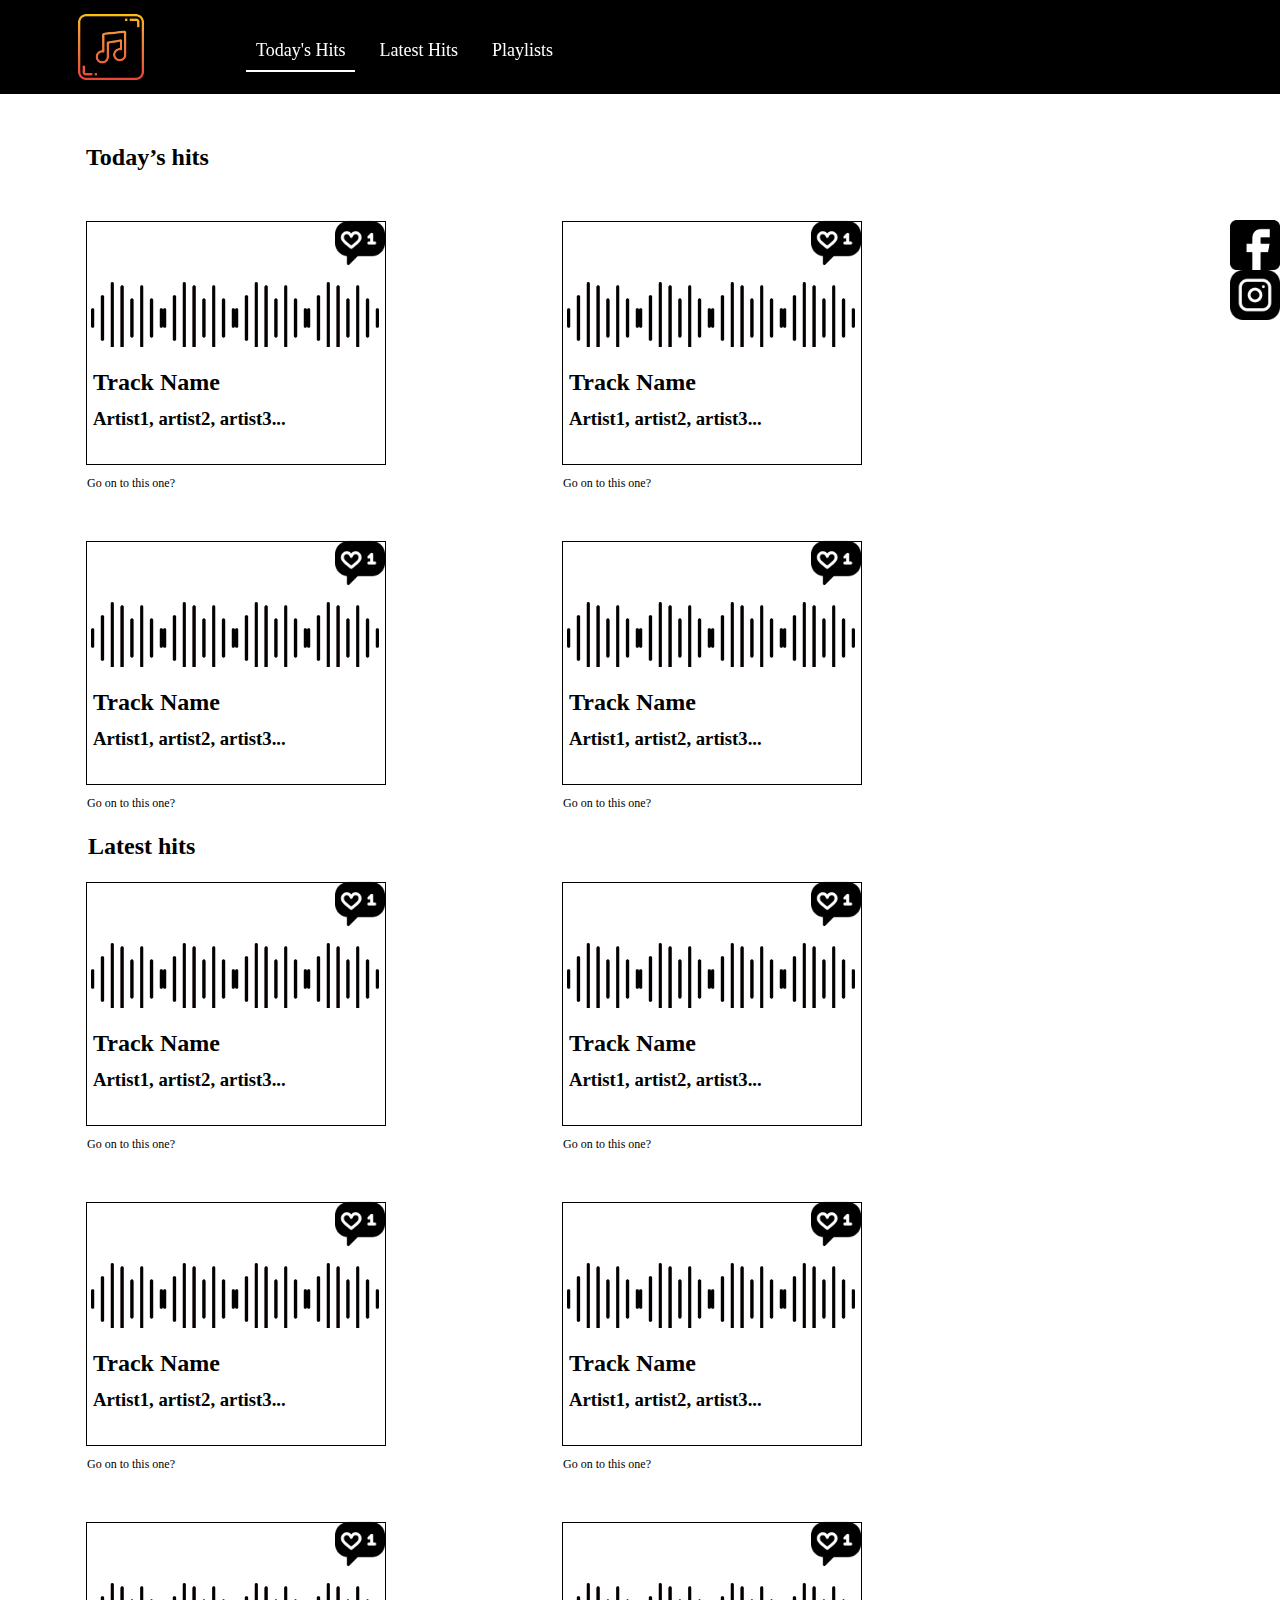
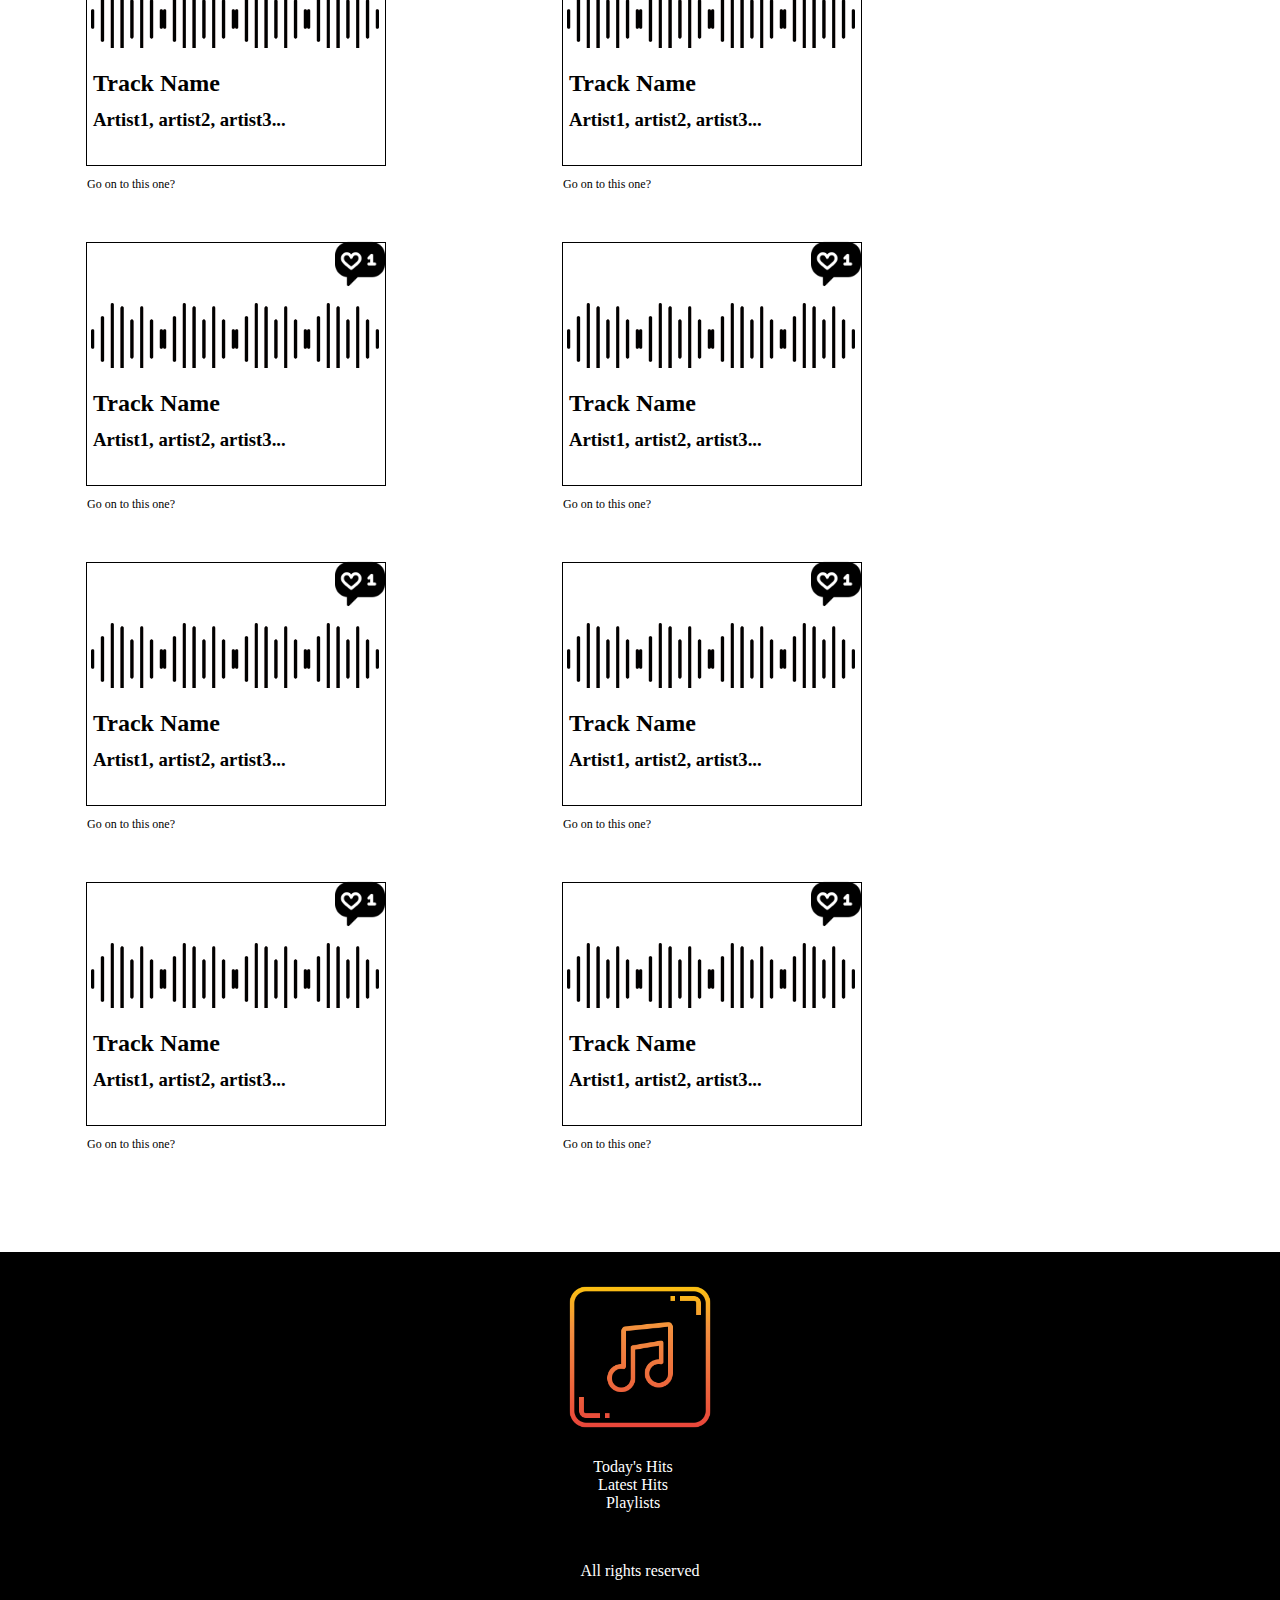
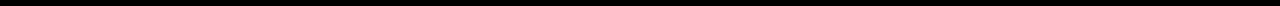
<file: index.html>
<!DOCTYPE html>
<html lang="en">
<head>
    <meta charset="UTF-8">
    <meta http-equiv="X-UA-Compatible" content="IE=edge">
    <meta name="viewport" content="width=device-width, initial-scale=1.0">

    <link rel="stylesheet" href="style/style.css">

    <title>Homework 6</title>
</head>
<body>
    <header>
        <h1 class="logo">
            <a href="#">
                Music Page
            </a>
        </h1>
        <nav>
            <ul>
                <li><a href="#" class="active">Today's Hits</a></li>
                <li><a href="#">Latest Hits</a></li>
                <li><a href="playlist.html">Playlists</a></li>
            </ul>
        </nav>
    </header>
    <main>

        <h2 class="play">Today’s hits</h2>

        <div class="block">
            <div class="blockinblock">
                <div class="baby"></div>
            </div>
            <h2 class="track">Track Name</h2>
            <h3 class="name">Artist1, artist2, artist3...</h3>

            <p class="link"><a href="#">Go on to this one?</a> </p>
        </div>

        <div class="block">
            <div class="blockinblock">
                <div class="baby"></div>
            </div>
            <h2 class="track">Track Name</h2>
            <h3 class="name">Artist1, artist2, artist3...</h3>

            <p class="link"><a href="#">Go on to this one?</a> </p>
        </div>

        <div class="block">
            <div class="blockinblock">
                <div class="baby"></div>
            </div>
            <h2 class="track">Track Name</h2>
            <h3 class="name">Artist1, artist2, artist3...</h3>

            <p class="link"><a href="#">Go on to this one?</a> </p>
        </div>

        <div class="block">
            <div class="blockinblock">
                <div class="baby"></div>
            </div>
            <h2 class="track">Track Name</h2>
            <h3 class="name">Artist1, artist2, artist3...</h3>

            <p class="link"><a href="#">Go on to this one?</a> </p>
        </div>

        <h2 class="hits">Latest hits</h2>

        <div class="block">
            <div class="blockinblock">
                <div class="baby"></div>
            </div>
            <h2 class="track">Track Name</h2>
            <h3 class="name">Artist1, artist2, artist3...</h3>

            <p class="link"><a href="#">Go on to this one?</a> </p>
        </div>

        <div class="block">
            <div class="blockinblock">
                <div class="baby"></div>
            </div>
            <h2 class="track">Track Name</h2>
            <h3 class="name">Artist1, artist2, artist3...</h3>

            <p class="link"><a href="#">Go on to this one?</a> </p>
        </div>

        <div class="block">
            <div class="blockinblock">
                <div class="baby"></div>
            </div>
            <h2 class="track">Track Name</h2>
            <h3 class="name">Artist1, artist2, artist3...</h3>

            <p class="link"><a href="#">Go on to this one?</a> </p>
        </div>

        <div class="block">
            <div class="blockinblock">
                <div class="baby"></div>
            </div>
            <h2 class="track">Track Name</h2>
            <h3 class="name">Artist1, artist2, artist3...</h3>

            <p class="link"><a href="#">Go on to this one?</a> </p>
        </div>

        <div class="block">
            <div class="blockinblock">
                <div class="baby"></div>
            </div>
            <h2 class="track">Track Name</h2>
            <h3 class="name">Artist1, artist2, artist3...</h3>

            <p class="link"><a href="#">Go on to this one?</a> </p>
        </div>

        <div class="block">
            <div class="blockinblock">
                <div class="baby"></div>
            </div>
            <h2 class="track">Track Name</h2>
            <h3 class="name">Artist1, artist2, artist3...</h3>

            <p class="link"><a href="#">Go on to this one?</a> </p>
        </div>

        <div class="block">
            <div class="blockinblock">
                <div class="baby"></div>
            </div>
            <h2 class="track">Track Name</h2>
            <h3 class="name">Artist1, artist2, artist3...</h3>

            <p class="link"><a href="#">Go on to this one?</a> </p>
        </div>

        <div class="block">
            <div class="blockinblock">
                <div class="baby"></div>
            </div>
            <h2 class="track">Track Name</h2>
            <h3 class="name">Artist1, artist2, artist3...</h3>

            <p class="link"><a href="#">Go on to this one?</a> </p>
        </div>

        <div class="block">
            <div class="blockinblock">
                <div class="baby"></div>
            </div>
            <h2 class="track">Track Name</h2>
            <h3 class="name">Artist1, artist2, artist3...</h3>

            <p class="link"><a href="#">Go on to this one?</a> </p>
        </div>

        <div class="block">
            <div class="blockinblock">
                <div class="baby"></div>
            </div>
            <h2 class="track">Track Name</h2>
            <h3 class="name">Artist1, artist2, artist3...</h3>

            <p class="link"><a href="#">Go on to this one?</a> </p>
        </div>

        <div class="block">
            <div class="blockinblock">
                <div class="baby"></div>
            </div>
            <h2 class="track">Track Name</h2>
            <h3 class="name">Artist1, artist2, artist3...</h3>

            <p class="link"><a href="#">Go on to this one?</a> </p>
        </div>

        <div class="block">
            <div class="blockinblock">
                <div class="baby"></div>
            </div>
            <h2 class="track">Track Name</h2>
            <h3 class="name">Artist1, artist2, artist3...</h3>

            <p class="link"><a href="#">Go on to this one?</a> </p>
        </div>

        <div class="contact"></div>
        

        <div class="contact"></div>
        <div class="contact2"></div>
       
    </main>
    <footer>
        <h1 class="logo2">
            <a href="#">
                Music Page
            </a>
        </h1>
        <nav>
            <ul>
                <li><a href="#">Today's Hits</a></li>
                <li><a href="#">Latest Hits</a></li>
                <li><a href="playlist.html">Playlists</a></li>
            </ul>
        </nav>
        <p class="rights"> All rights reserved</p>
    </footer>
</body>
</html>
</file>
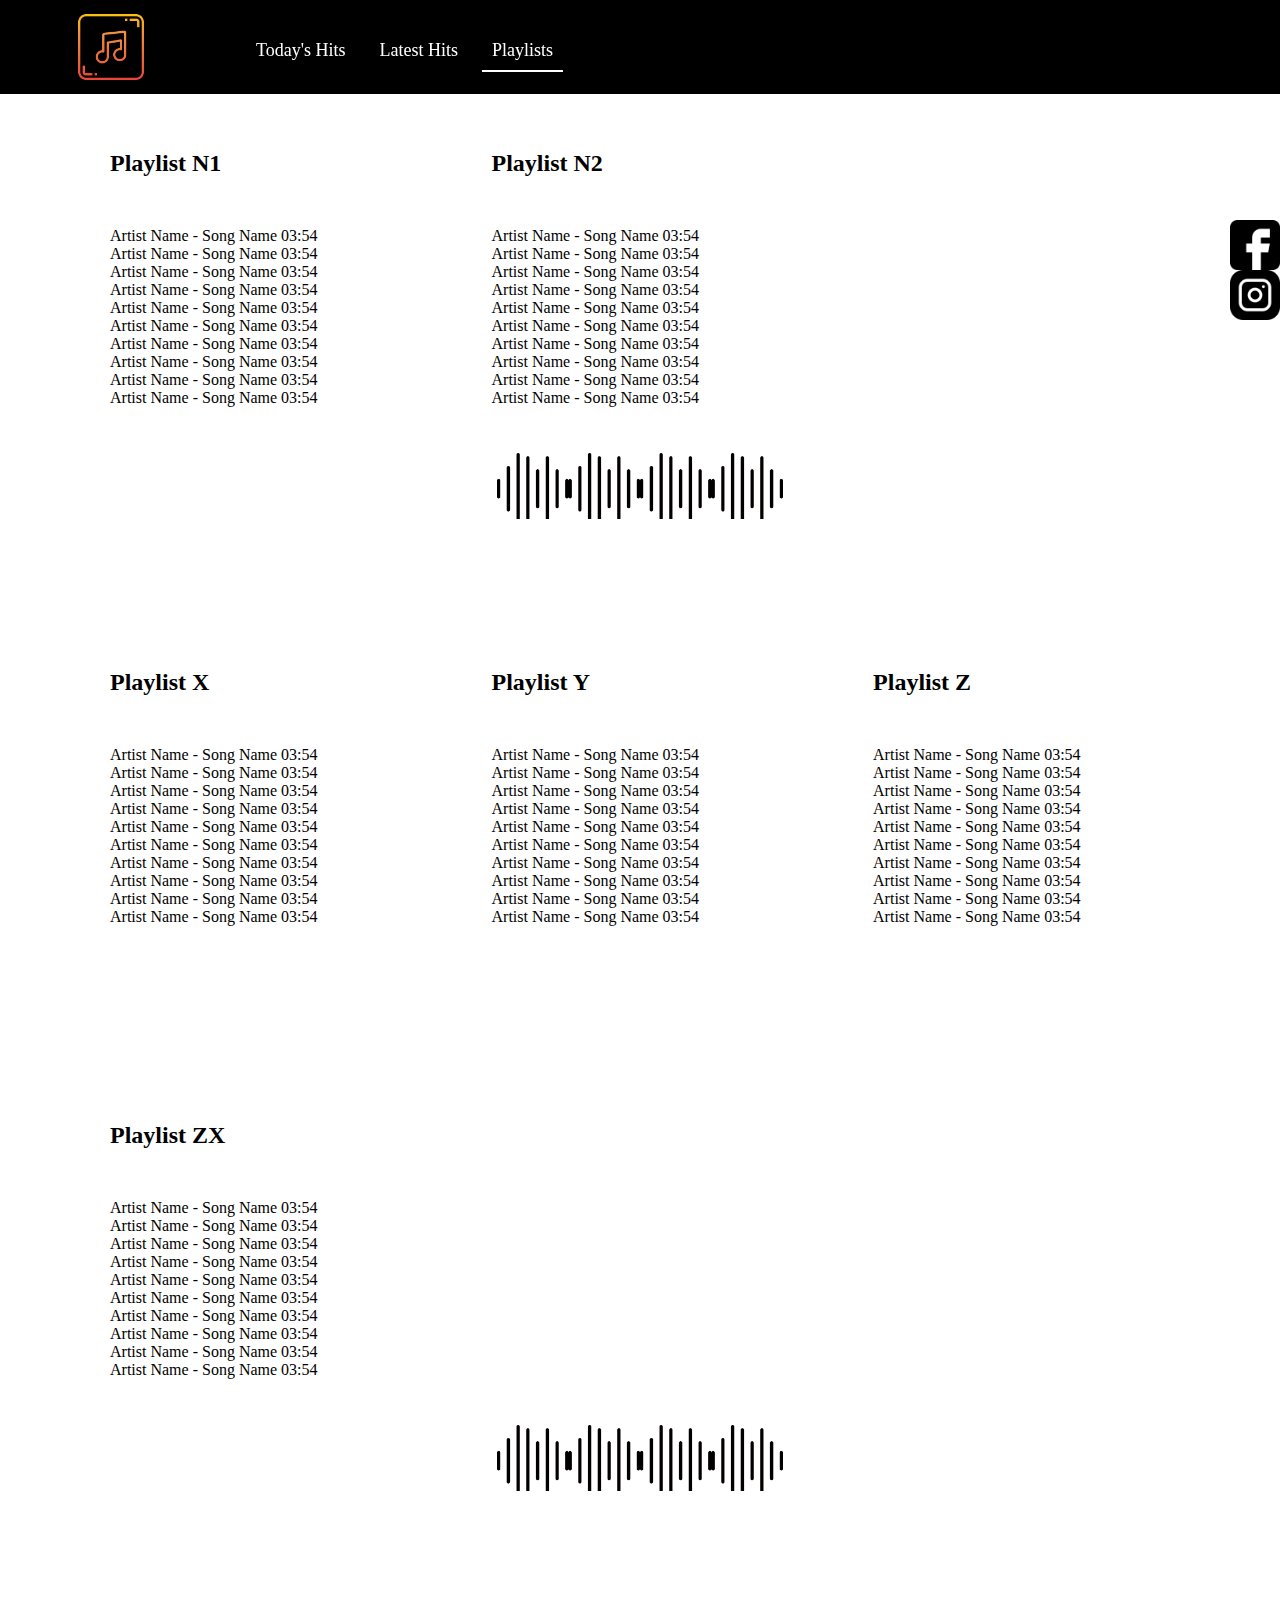
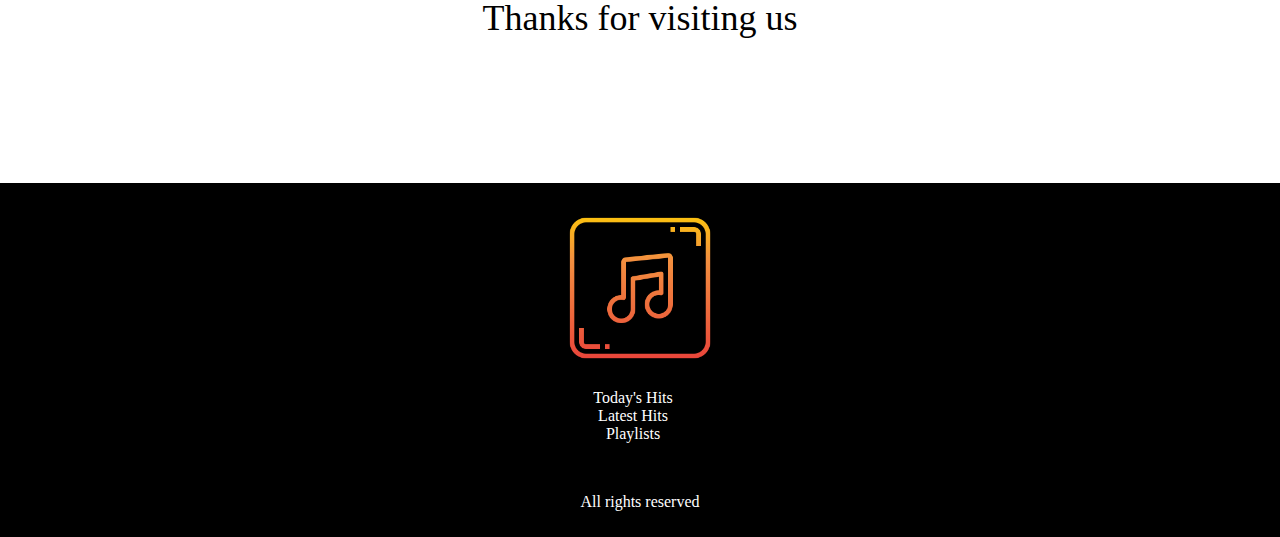
<file: playlist.html>
<!DOCTYPE html>
<html lang="en">
<head>
    <meta charset="UTF-8">
    <meta http-equiv="X-UA-Compatible" content="IE=edge">
    <meta name="viewport" content="width=device-width, initial-scale=1.0">

    <link rel="stylesheet" href="style/style.css">

    <title>Playlist</title>
</head>
<body>
    <header>
        <h1 class="logo">
            <a href="index.html">
                Music Page
            </a>
        </h1>
        <nav>
            <ul>
                <li><a href="index.html">Today's Hits</a></li>
                <li><a href="#">Latest Hits</a></li>
                <li><a href="playlist.html"class="active">Playlists</a></li>
            </ul>
        </nav>
    </header>
    <main>
        
        <nav>
            <article>
                <h2>Playlist N1</h2>
                <ul>
                    <li><a href="#">Artist Name - Song Name       03:54</a></li>
                    <li><a href="#">Artist Name - Song Name       03:54</a></li>
                    <li><a href="#">Artist Name - Song Name       03:54</a></li>
                    <li><a href="#">Artist Name - Song Name       03:54</a></li>
                    <li><a href="#">Artist Name - Song Name       03:54</a></li>
                    <li><a href="#">Artist Name - Song Name       03:54</a></li>
                    <li><a href="#">Artist Name - Song Name       03:54</a></li>
                    <li><a href="#">Artist Name - Song Name       03:54</a></li>
                    <li><a href="#">Artist Name - Song Name       03:54</a></li>
                    <li><a href="#">Artist Name - Song Name       03:54</a></li>
                </ul>
            </article>

            <article>
                <h2>Playlist N2</h2>
                <ul>
                    <li><a href="#">Artist Name - Song Name       03:54</a></li>
                    <li><a href="#">Artist Name - Song Name       03:54</a></li>
                    <li><a href="#">Artist Name - Song Name       03:54</a></li>
                    <li><a href="#">Artist Name - Song Name       03:54</a></li>
                    <li><a href="#">Artist Name - Song Name       03:54</a></li>
                    <li><a href="#">Artist Name - Song Name       03:54</a></li>
                    <li><a href="#">Artist Name - Song Name       03:54</a></li>
                    <li><a href="#">Artist Name - Song Name       03:54</a></li>
                    <li><a href="#">Artist Name - Song Name       03:54</a></li>
                    <li><a href="#">Artist Name - Song Name       03:54</a></li>
                </ul>
            </article>

            <div class="sound"></div>


            <article>
                <h2>Playlist X</h2>
                <ul>
                    <li><a href="#">Artist Name - Song Name       03:54</a></li>
                    <li><a href="#">Artist Name - Song Name       03:54</a></li>
                    <li><a href="#">Artist Name - Song Name       03:54</a></li>
                    <li><a href="#">Artist Name - Song Name       03:54</a></li>
                    <li><a href="#">Artist Name - Song Name       03:54</a></li>
                    <li><a href="#">Artist Name - Song Name       03:54</a></li>
                    <li><a href="#">Artist Name - Song Name       03:54</a></li>
                    <li><a href="#">Artist Name - Song Name       03:54</a></li>
                    <li><a href="#">Artist Name - Song Name       03:54</a></li>
                    <li><a href="#">Artist Name - Song Name       03:54</a></li>
                </ul>
            </article>

            <article>
                <h2>Playlist Y</h2>
                <ul>
                    <li><a href="#">Artist Name - Song Name       03:54</a></li>
                    <li><a href="#">Artist Name - Song Name       03:54</a></li>
                    <li><a href="#">Artist Name - Song Name       03:54</a></li>
                    <li><a href="#">Artist Name - Song Name       03:54</a></li>
                    <li><a href="#">Artist Name - Song Name       03:54</a></li>
                    <li><a href="#">Artist Name - Song Name       03:54</a></li>
                    <li><a href="#">Artist Name - Song Name       03:54</a></li>
                    <li><a href="#">Artist Name - Song Name       03:54</a></li>
                    <li><a href="#">Artist Name - Song Name       03:54</a></li>
                    <li><a href="#">Artist Name - Song Name       03:54</a></li>
                </ul>
            </article>

            <article>
                <h2>Playlist Z</h2>
                <ul>
                    <li><a href="#">Artist Name - Song Name       03:54</a></li>
                    <li><a href="#">Artist Name - Song Name       03:54</a></li>
                    <li><a href="#">Artist Name - Song Name       03:54</a></li>
                    <li><a href="#">Artist Name - Song Name       03:54</a></li>
                    <li><a href="#">Artist Name - Song Name       03:54</a></li>
                    <li><a href="#">Artist Name - Song Name       03:54</a></li>
                    <li><a href="#">Artist Name - Song Name       03:54</a></li>
                    <li><a href="#">Artist Name - Song Name       03:54</a></li>
                    <li><a href="#">Artist Name - Song Name       03:54</a></li>
                    <li><a href="#">Artist Name - Song Name       03:54</a></li>
                </ul>
            </article>

            <article>
                <h2>Playlist ZX</h2>
                <ul>
                    <li><a href="#">Artist Name - Song Name       03:54</a></li>
                    <li><a href="#">Artist Name - Song Name       03:54</a></li>
                    <li><a href="#">Artist Name - Song Name       03:54</a></li>
                    <li><a href="#">Artist Name - Song Name       03:54</a></li>
                    <li><a href="#">Artist Name - Song Name       03:54</a></li>
                    <li><a href="#">Artist Name - Song Name       03:54</a></li>
                    <li><a href="#">Artist Name - Song Name       03:54</a></li>
                    <li><a href="#">Artist Name - Song Name       03:54</a></li>
                    <li><a href="#">Artist Name - Song Name       03:54</a></li>
                    <li><a href="#">Artist Name - Song Name       03:54</a></li>
                </ul>
            </article>


            <div class="sound"></div>

            <p class="thanks">Thanks for visiting us</p>



        </nav>

        
        <div class="contact"></div>
        <div class="contact2"></div>
    </main>
    <footer>
        <h1 class="logo2">
            <a href="index.html">
                Music Page
            </a>
        </h1>
        <nav>
            <ul>
                <li><a href="#">Today's Hits</a></li>
                <li><a href="#">Latest Hits</a></li>
                <li><a href="playlist.html">Playlists</a></li>
            </ul>
        </nav>
        <p class="rights"> All rights reserved</p>
</footer>

</body>
</html>
</file>
<file: style/style.css>
*{
    margin: 0;
    padding: 0;
    list-style-type: none;
    text-decoration: none;
    box-sizing: border-box;
}


header{
    padding: 30px;
    background-color: #000000;
    position: fixed;
    top: 0;
    width: 100%;
    height: 94px;
    z-index: 2;
    
}

header h1{
    width: 70px;
    height: 70px;
    background-image: url(../pics/music-note.png);
    background-repeat: no-repeat;
    background-size: 100%;
    text-indent: -99999px;
    float: left;
    margin-right: 100px;
    margin-left: 46px;
    margin-top: -18px;
    margin-bottom: 12px;
}

header h1 a{
    display: block;
    width: 70px;
    height: 70px;
}

header nav{
    margin-top: 10px;
}

header li{
    float: left;
    margin-right: 14px;
    position: relative;
  
}

header li a{
    padding: 5px 10px;
    color: #ffffff;
    font-size: 18px;

}

.active{
    border-bottom: 2px solid white;
    padding-bottom: 10px;
    
}

header li ::after{
    content: "" ;
    width: 0;
    height: 2px;
    margin-bottom: -10.6px;
    background-color: white;
    position: absolute;
    bottom: 0;
    left: 0;
    transition: 2s;
}

header li :hover:after{
    width: 100%;
}


.play{
    margin-top: 144px;
    margin-left: 86px;
}

.hits{
    margin-top: 22px;
    margin-bottom: -28px;
    margin-left: 88px;
}




main p a{
    color: black;
}


.block{
    width: 300px;
    height: 244px;
    margin: 50px 86px auto;
    padding: 100px;
    position: relative;
    border: 0.6px solid black;
    display: inline-block

}


.block:hover{
    background-color: #ffffff;
    box-shadow: 0px 0px 8px 2px #000000;
    cursor: pointer;
}

.blockinblock{
    width: 288px;
    height: 65px;
    background-image: url(../pics/sound.png);
    background-size: 25%;
    margin-left: -96px;
    margin-top: -40px;
     
}


.baby{
    width: 50px;
    height: 50px;
    position: absolute;
    top: -3.6px;
    right: 0;
    z-index: 1;
    background-image: url(../pics/like.png);
    background-repeat: no-repeat;
    background-size: 100%;
    transition: 0.2s;
}


.baby:hover{
    background-image: url(../pics/like2.png);
    cursor: pointer;
    
}

.track{
    margin-left: -94px;
    margin-top: 22px;
}

.name{
    margin-left: -94px;
    margin-top: 12px;
    width: 300px;

}

.link{
    margin-left: -100px;
    margin-top: 46px;
    width: 300px;
    font-size: 12px;
}

.link:hover{
    text-decoration: underline;
    
}



footer li a{
    color: white;
    display: block;
}

footer{
    padding: 30px;
    height: 354px;
    background-color: #000000;
    margin-top: 100px;
    top: 0;
    width: 100%;
    z-index: 2;
    
}

footer h1{
    width: 150px;
    height: 150px;
    background-image: url(../pics/music-note.png);
    background-repeat: no-repeat;
    background-size: 100%;
    text-indent: -99999px;
    float: bottom;
    margin-top: -18px;
    margin-bottom: 12px;
    margin: 0 auto; 
}

footer h1 a{
    display: block;
    width: 70px;
    height: 70px;
    
    
}

footer nav{
    margin-top: 26px;
     
}

footer li{
    float: bottom;
    margin-right: 14px;
    text-align: center;
  
}

.rights{
    color: white;
    margin-top: 50px;
    text-align: center;

}


/* .contact{
    height: 100px;
    width: 50px;
    position: fixed;
    top: 220px;
    right: 0;
    background-image: url(../pics/fb.png), url(../pics/instagram.png);
    background-position: top, bottom;
    background-size: 100%;
    background-repeat: no-repeat ;
    transition: 0.2s;
}

.contact:hover{
    background-image: url(../pics/fb2.png), url(../pics/instagram2.png);
    cursor: pointer;
} */


.contact{
    height: 50px;
    width: 50px;
    position: fixed;
    top: 220px;
    right: 0;
    background-image: url(../pics/fb.png);
    background-position: top, bottom;
    background-size: 100%;
    background-repeat: no-repeat ;
    transition: 0.2s;
}

.contact:hover{
    background-image: url(../pics/fb2.png);
    cursor: pointer;

}


.contact2{
    height: 50px;
    width: 50px;
    position: fixed;
    top: 270px;
    right: 0;
    background-image: url(../pics/instagram.png);
    background-position: top, bottom;
    background-size: 100%;
    background-repeat: no-repeat ;
    transition: 0.2s;
}

.contact2:hover{
    background-image: url(../pics/instagram2.png);
    cursor: pointer;
} 





main article{
    margin-top: 150px;
    margin-left: 110px;
    margin-right: 60px;
    margin-bottom: 46px;
    display: inline-block

}


main article:hover {
    background-color: #e0dddd;
    box-shadow: -5px -5px 10px 10px #e0dddd;
    cursor: pointer;
}


main article h2{
    margin-bottom: 50px;
}

.sound{
    height: 66px;
    width: 286px;
    margin: 0 auto;
    background-image: url(../pics/sound.png);
    background-repeat: repeat-x;
    background-size: 25%;
    
}

main article li a{
    color: #000000;
}

.thanks{
    display: block;
    text-align: center;
    font-size: 36px;
    margin-top: 106px;
    margin-bottom: 144px;
}
</file>
